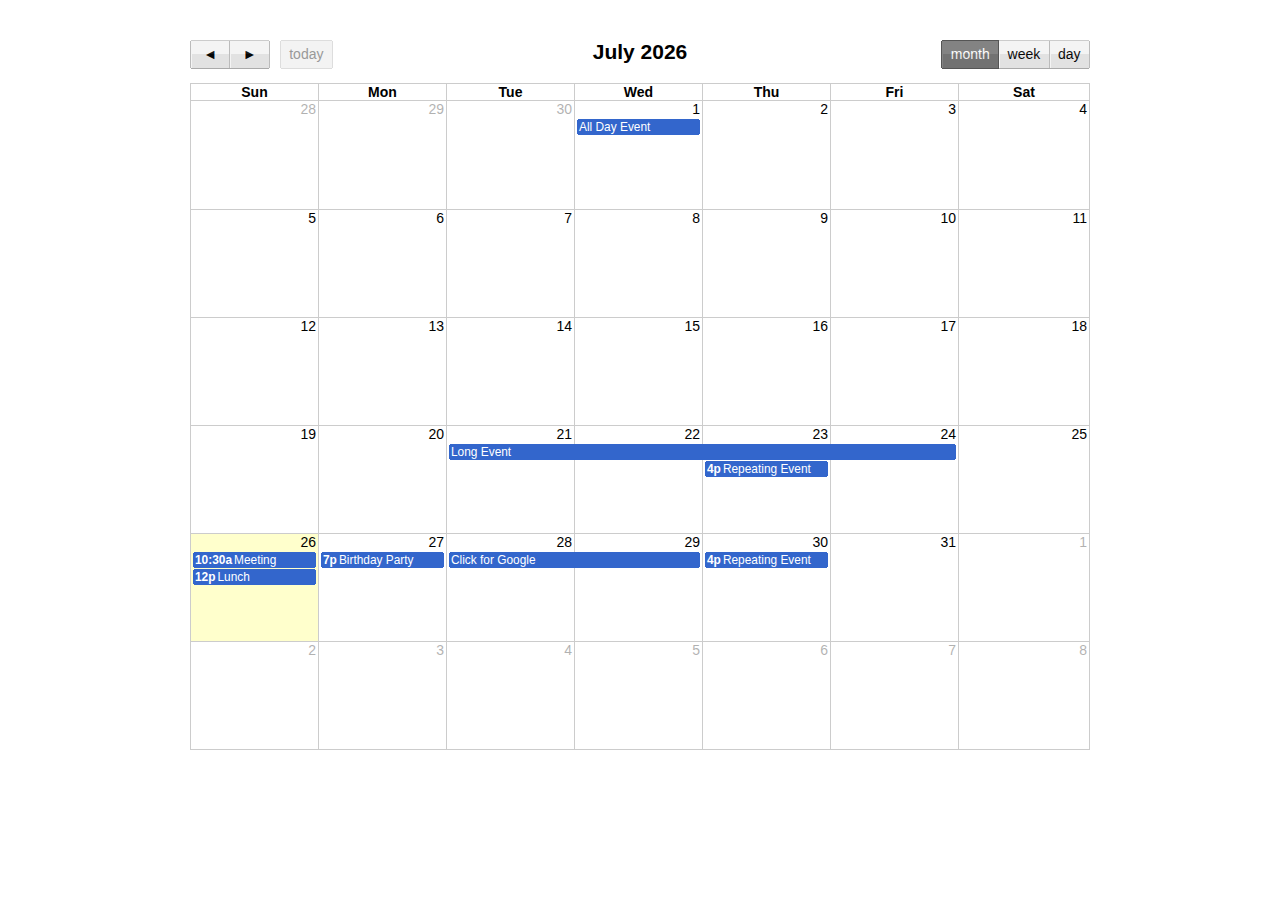
<file: target/classes/static/lib/fullcalendar-1.5.3/demos/agenda-views.html>
<!DOCTYPE html PUBLIC "-//W3C//DTD XHTML 1.0 Strict//EN" "http://www.w3.org/TR/xhtml1/DTD/xhtml1-strict.dtd">
<html>
<head>
<link rel='stylesheet' type='text/css' href='../fullcalendar/fullcalendar.css' />
<link rel='stylesheet' type='text/css' href='../fullcalendar/fullcalendar.print.css' media='print' />
<script type='text/javascript' src='../jquery/jquery-1.7.1.min.js'></script>
<script type='text/javascript' src='../jquery/jquery-ui-1.8.17.custom.min.js'></script>
<script type='text/javascript' src='../fullcalendar/fullcalendar.min.js'></script>
<script type='text/javascript'>

	$(document).ready(function() {
	
		var date = new Date();
		var d = date.getDate();
		var m = date.getMonth();
		var y = date.getFullYear();
		
		$('#calendar').fullCalendar({
			header: {
				left: 'prev,next today',
				center: 'title',
				right: 'month,agendaWeek,agendaDay'
			},
			editable: true,
			events: [
				{
					title: 'All Day Event',
					start: new Date(y, m, 1)
				},
				{
					title: 'Long Event',
					start: new Date(y, m, d-5),
					end: new Date(y, m, d-2)
				},
				{
					id: 999,
					title: 'Repeating Event',
					start: new Date(y, m, d-3, 16, 0),
					allDay: false
				},
				{
					id: 999,
					title: 'Repeating Event',
					start: new Date(y, m, d+4, 16, 0),
					allDay: false
				},
				{
					title: 'Meeting',
					start: new Date(y, m, d, 10, 30),
					allDay: false
				},
				{
					title: 'Lunch',
					start: new Date(y, m, d, 12, 0),
					end: new Date(y, m, d, 14, 0),
					allDay: false
				},
				{
					title: 'Birthday Party',
					start: new Date(y, m, d+1, 19, 0),
					end: new Date(y, m, d+1, 22, 30),
					allDay: false
				},
				{
					title: 'Click for Google',
					start: new Date(y, m, 28),
					end: new Date(y, m, 29),
					url: 'http://google.com/'
				}
			]
		});
		
	});

</script>
<style type='text/css'>

	body {
		margin-top: 40px;
		text-align: center;
		font-size: 14px;
		font-family: "Lucida Grande",Helvetica,Arial,Verdana,sans-serif;
		}

	#calendar {
		width: 900px;
		margin: 0 auto;
		}

</style>
</head>
<body>
<div id='calendar'></div>
</body>
</html>
</file>
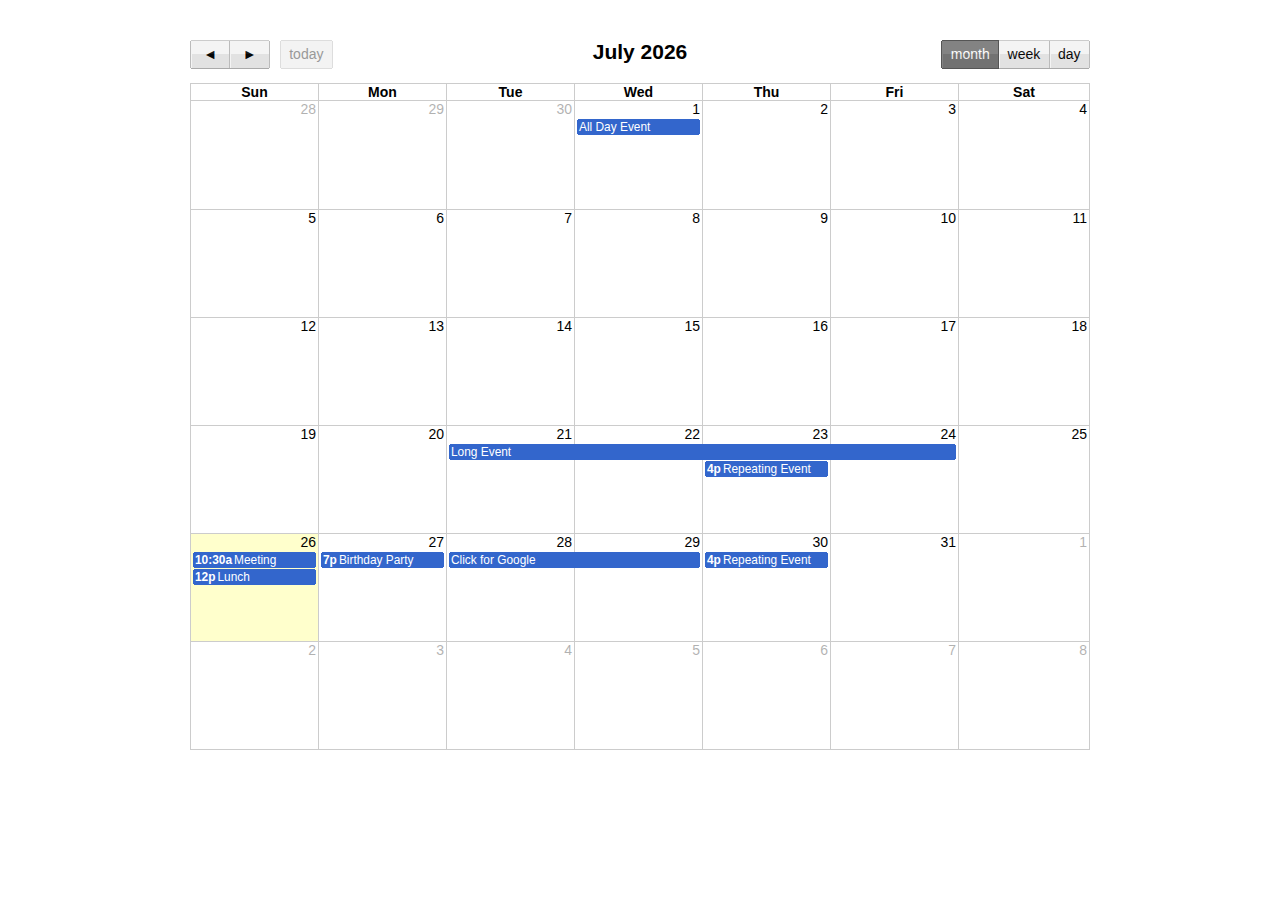
<file: target/classes/static/lib/fullcalendar-1.5.3/demos/basic-views.html>
<!DOCTYPE html PUBLIC "-//W3C//DTD XHTML 1.0 Strict//EN" "http://www.w3.org/TR/xhtml1/DTD/xhtml1-strict.dtd">
<html>
<head>
<link rel='stylesheet' type='text/css' href='../fullcalendar/fullcalendar.css' />
<link rel='stylesheet' type='text/css' href='../fullcalendar/fullcalendar.print.css' media='print' />
<script type='text/javascript' src='../jquery/jquery-1.7.1.min.js'></script>
<script type='text/javascript' src='../jquery/jquery-ui-1.8.17.custom.min.js'></script>
<script type='text/javascript' src='../fullcalendar/fullcalendar.min.js'></script>
<script type='text/javascript'>

	$(document).ready(function() {
	
		var date = new Date();
		var d = date.getDate();
		var m = date.getMonth();
		var y = date.getFullYear();
		
		$('#calendar').fullCalendar({
			header: {
				left: 'prev,next today',
				center: 'title',
				right: 'month,basicWeek,basicDay'
			},
			editable: true,
			events: [
				{
					title: 'All Day Event',
					start: new Date(y, m, 1)
				},
				{
					title: 'Long Event',
					start: new Date(y, m, d-5),
					end: new Date(y, m, d-2)
				},
				{
					id: 999,
					title: 'Repeating Event',
					start: new Date(y, m, d-3, 16, 0),
					allDay: false
				},
				{
					id: 999,
					title: 'Repeating Event',
					start: new Date(y, m, d+4, 16, 0),
					allDay: false
				},
				{
					title: 'Meeting',
					start: new Date(y, m, d, 10, 30),
					allDay: false
				},
				{
					title: 'Lunch',
					start: new Date(y, m, d, 12, 0),
					end: new Date(y, m, d, 14, 0),
					allDay: false
				},
				{
					title: 'Birthday Party',
					start: new Date(y, m, d+1, 19, 0),
					end: new Date(y, m, d+1, 22, 30),
					allDay: false
				},
				{
					title: 'Click for Google',
					start: new Date(y, m, 28),
					end: new Date(y, m, 29),
					url: 'http://google.com/'
				}
			]
		});
		
	});

</script>
<style type='text/css'>

	body {
		margin-top: 40px;
		text-align: center;
		font-size: 14px;
		font-family: "Lucida Grande",Helvetica,Arial,Verdana,sans-serif;
		}

	#calendar {
		width: 900px;
		margin: 0 auto;
		}

</style>
</head>
<body>
<div id='calendar'></div>
</body>
</html>
</file>
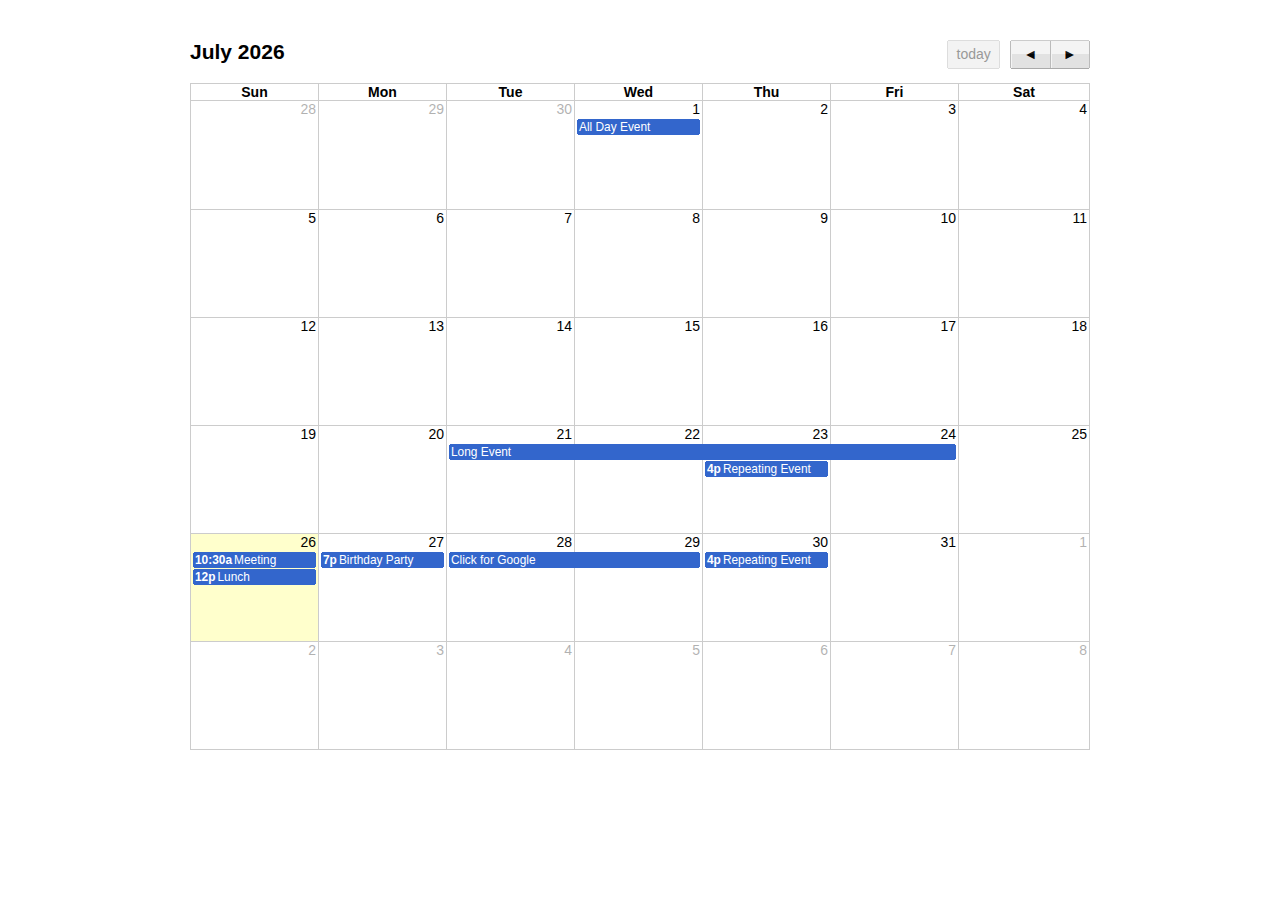
<file: target/classes/static/lib/fullcalendar-1.5.3/demos/default.html>
<!DOCTYPE html PUBLIC "-//W3C//DTD XHTML 1.0 Strict//EN" "http://www.w3.org/TR/xhtml1/DTD/xhtml1-strict.dtd">
<html>
<head>
<link rel='stylesheet' type='text/css' href='../fullcalendar/fullcalendar.css' />
<link rel='stylesheet' type='text/css' href='../fullcalendar/fullcalendar.print.css' media='print' />
<script type='text/javascript' src='../jquery/jquery-1.7.1.min.js'></script>
<script type='text/javascript' src='../jquery/jquery-ui-1.8.17.custom.min.js'></script>
<script type='text/javascript' src='../fullcalendar/fullcalendar.min.js'></script>
<script type='text/javascript'>

	$(document).ready(function() {
	
		var date = new Date();
		var d = date.getDate();
		var m = date.getMonth();
		var y = date.getFullYear();
		
		$('#calendar').fullCalendar({
			editable: true,
			events: [
				{
					title: 'All Day Event',
					start: new Date(y, m, 1)
				},
				{
					title: 'Long Event',
					start: new Date(y, m, d-5),
					end: new Date(y, m, d-2)
				},
				{
					id: 999,
					title: 'Repeating Event',
					start: new Date(y, m, d-3, 16, 0),
					allDay: false
				},
				{
					id: 999,
					title: 'Repeating Event',
					start: new Date(y, m, d+4, 16, 0),
					allDay: false
				},
				{
					title: 'Meeting',
					start: new Date(y, m, d, 10, 30),
					allDay: false
				},
				{
					title: 'Lunch',
					start: new Date(y, m, d, 12, 0),
					end: new Date(y, m, d, 14, 0),
					allDay: false
				},
				{
					title: 'Birthday Party',
					start: new Date(y, m, d+1, 19, 0),
					end: new Date(y, m, d+1, 22, 30),
					allDay: false
				},
				{
					title: 'Click for Google',
					start: new Date(y, m, 28),
					end: new Date(y, m, 29),
					url: 'http://google.com/'
				}
			]
		});
		
	});

</script>
<style type='text/css'>

	body {
		margin-top: 40px;
		text-align: center;
		font-size: 14px;
		font-family: "Lucida Grande",Helvetica,Arial,Verdana,sans-serif;
		}

	#calendar {
		width: 900px;
		margin: 0 auto;
		}

</style>
</head>
<body>
<div id='calendar'></div>
</body>
</html>
</file>
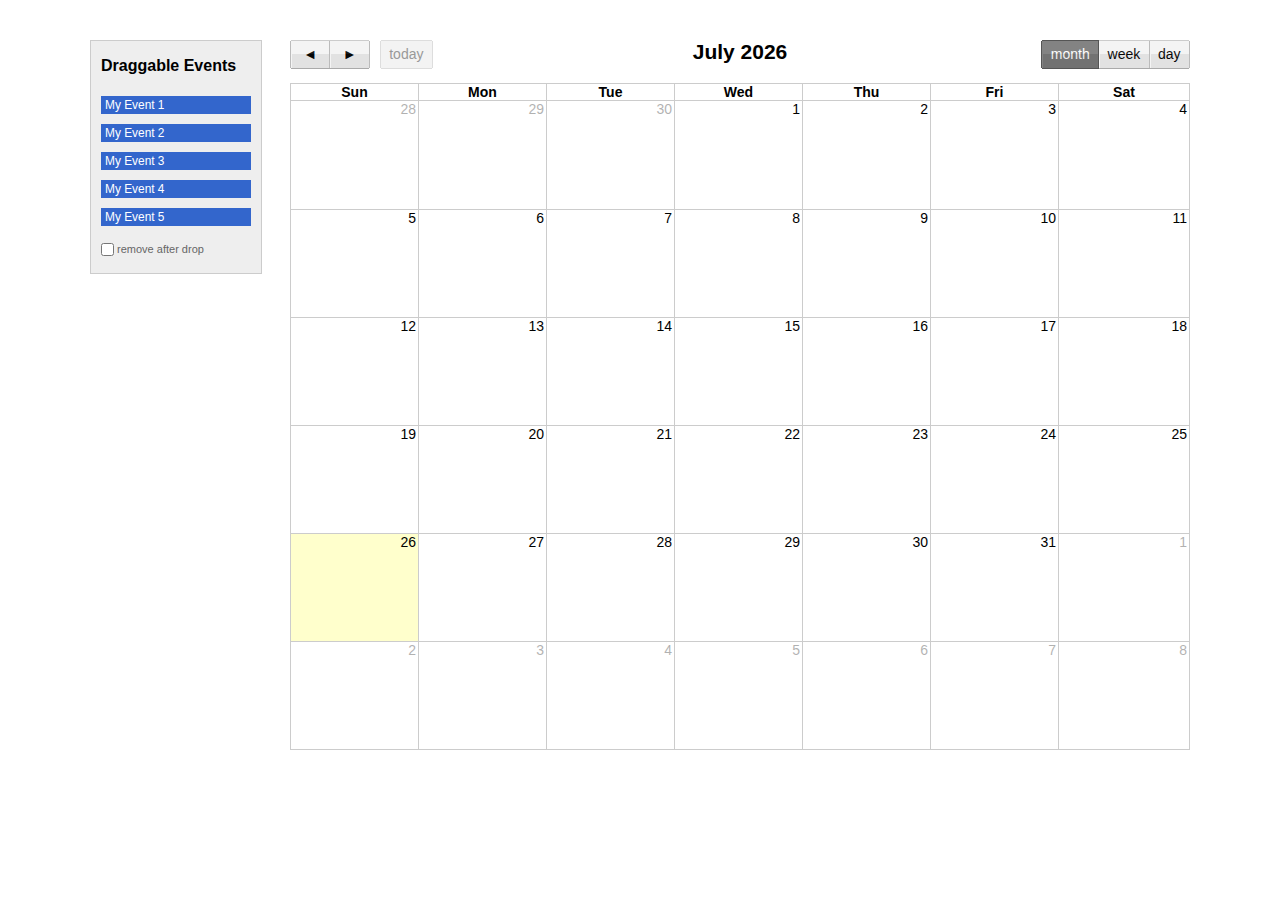
<file: target/classes/static/lib/fullcalendar-1.5.3/demos/external-dragging.html>
<!DOCTYPE html PUBLIC "-//W3C//DTD XHTML 1.0 Strict//EN" "http://www.w3.org/TR/xhtml1/DTD/xhtml1-strict.dtd">
<html>
<head>
<link rel='stylesheet' type='text/css' href='../fullcalendar/fullcalendar.css' />
<link rel='stylesheet' type='text/css' href='../fullcalendar/fullcalendar.print.css' media='print' />
<script type='text/javascript' src='../jquery/jquery-1.7.1.min.js'></script>
<script type='text/javascript' src='../jquery/jquery-ui-1.8.17.custom.min.js'></script>
<script type='text/javascript' src='../fullcalendar/fullcalendar.min.js'></script>
<script type='text/javascript'>

	$(document).ready(function() {
	
	
		/* initialize the external events
		-----------------------------------------------------------------*/
	
		$('#external-events div.external-event').each(function() {
		
			// create an Event Object (http://arshaw.com/fullcalendar/docs/event_data/Event_Object/)
			// it doesn't need to have a start or end
			var eventObject = {
				title: $.trim($(this).text()) // use the element's text as the event title
			};
			
			// store the Event Object in the DOM element so we can get to it later
			$(this).data('eventObject', eventObject);
			
			// make the event draggable using jQuery UI
			$(this).draggable({
				zIndex: 999,
				revert: true,      // will cause the event to go back to its
				revertDuration: 0  //  original position after the drag
			});
			
		});
	
	
		/* initialize the calendar
		-----------------------------------------------------------------*/
		
		$('#calendar').fullCalendar({
			header: {
				left: 'prev,next today',
				center: 'title',
				right: 'month,agendaWeek,agendaDay'
			},
			editable: true,
			droppable: true, // this allows things to be dropped onto the calendar !!!
			drop: function(date, allDay) { // this function is called when something is dropped
			
				// retrieve the dropped element's stored Event Object
				var originalEventObject = $(this).data('eventObject');
				
				// we need to copy it, so that multiple events don't have a reference to the same object
				var copiedEventObject = $.extend({}, originalEventObject);
				
				// assign it the date that was reported
				copiedEventObject.start = date;
				copiedEventObject.allDay = allDay;
				
				// render the event on the calendar
				// the last `true` argument determines if the event "sticks" (http://arshaw.com/fullcalendar/docs/event_rendering/renderEvent/)
				$('#calendar').fullCalendar('renderEvent', copiedEventObject, true);
				
				// is the "remove after drop" checkbox checked?
				if ($('#drop-remove').is(':checked')) {
					// if so, remove the element from the "Draggable Events" list
					$(this).remove();
				}
				
			}
		});
		
		
	});

</script>
<style type='text/css'>

	body {
		margin-top: 40px;
		text-align: center;
		font-size: 14px;
		font-family: "Lucida Grande",Helvetica,Arial,Verdana,sans-serif;
		}
		
	#wrap {
		width: 1100px;
		margin: 0 auto;
		}
		
	#external-events {
		float: left;
		width: 150px;
		padding: 0 10px;
		border: 1px solid #ccc;
		background: #eee;
		text-align: left;
		}
		
	#external-events h4 {
		font-size: 16px;
		margin-top: 0;
		padding-top: 1em;
		}
		
	.external-event { /* try to mimick the look of a real event */
		margin: 10px 0;
		padding: 2px 4px;
		background: #3366CC;
		color: #fff;
		font-size: .85em;
		cursor: pointer;
		}
		
	#external-events p {
		margin: 1.5em 0;
		font-size: 11px;
		color: #666;
		}
		
	#external-events p input {
		margin: 0;
		vertical-align: middle;
		}

	#calendar {
		float: right;
		width: 900px;
		}

</style>
</head>
<body>
<div id='wrap'>

<div id='external-events'>
<h4>Draggable Events</h4>
<div class='external-event'>My Event 1</div>
<div class='external-event'>My Event 2</div>
<div class='external-event'>My Event 3</div>
<div class='external-event'>My Event 4</div>
<div class='external-event'>My Event 5</div>
<p>
<input type='checkbox' id='drop-remove' /> <label for='drop-remove'>remove after drop</label>
</p>
</div>

<div id='calendar'></div>

<div style='clear:both'></div>
</div>
</body>
</html>
</file>
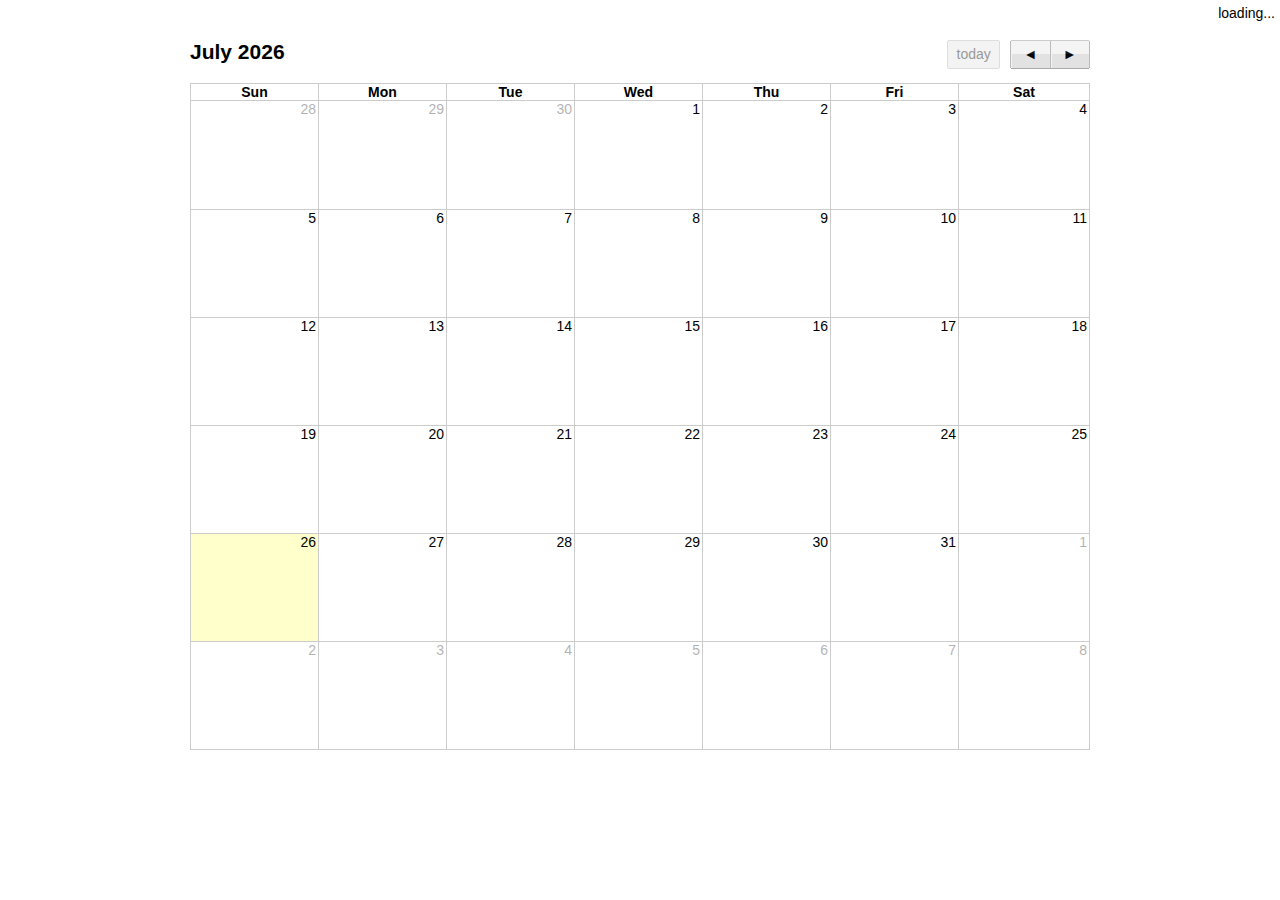
<file: target/classes/static/lib/fullcalendar-1.5.3/demos/gcal.html>
<!DOCTYPE html PUBLIC "-//W3C//DTD XHTML 1.0 Strict//EN" "http://www.w3.org/TR/xhtml1/DTD/xhtml1-strict.dtd">
<html>
<head>
<link rel='stylesheet' type='text/css' href='../fullcalendar/fullcalendar.css' />
<link rel='stylesheet' type='text/css' href='../fullcalendar/fullcalendar.print.css' media='print' />
<script type='text/javascript' src='../jquery/jquery-1.7.1.min.js'></script>
<script type='text/javascript' src='../jquery/jquery-ui-1.8.17.custom.min.js'></script>
<script type='text/javascript' src='../fullcalendar/fullcalendar.min.js'></script>
<script type='text/javascript' src='../fullcalendar/gcal.js'></script>
<script type='text/javascript'>

	$(document).ready(function() {
	
		$('#calendar').fullCalendar({
		
			// US Holidays
			events: 'http://www.google.com/calendar/feeds/usa__en%40holiday.calendar.google.com/public/basic',
			
			eventClick: function(event) {
				// opens events in a popup window
				window.open(event.url, 'gcalevent', 'width=700,height=600');
				return false;
			},
			
			loading: function(bool) {
				if (bool) {
					$('#loading').show();
				}else{
					$('#loading').hide();
				}
			}
			
		});
		
	});

</script>
<style type='text/css'>

	body {
		margin-top: 40px;
		text-align: center;
		font-size: 14px;
		font-family: "Lucida Grande",Helvetica,Arial,Verdana,sans-serif;
		}
		
	#loading {
		position: absolute;
		top: 5px;
		right: 5px;
		}

	#calendar {
		width: 900px;
		margin: 0 auto;
		}

</style>
</head>
<body>
<div id='loading' style='display:none'>loading...</div>
<div id='calendar'></div>
</body>
</html>
</file>
<file: target/classes/static/lib/fullcalendar-1.5.3/fullcalendar/fullcalendar.css>
/*
 * FullCalendar v1.5.3 Stylesheet
 *
 * Copyright (c) 2011 Adam Shaw
 * Dual licensed under the MIT and GPL licenses, located in
 * MIT-LICENSE.txt and GPL-LICENSE.txt respectively.
 *
 * Date: Mon Feb 6 22:40:40 2012 -0800
 *
 */


.fc {
	direction: ltr;
	text-align: left;
	}
	
.fc table {
	border-collapse: collapse;
	border-spacing: 0;
	}
	
html .fc,
.fc table {
	font-size: 1em;
	}
	
.fc td,
.fc th {
	padding: 0;
	vertical-align: top;
	}



/* Header
------------------------------------------------------------------------*/

.fc-header td {
	white-space: nowrap;
	}

.fc-header-left {
	width: 25%;
	text-align: left;
	}
	
.fc-header-center {
	text-align: center;
	}
	
.fc-header-right {
	width: 25%;
	text-align: right;
	}
	
.fc-header-title {
	display: inline-block;
	vertical-align: top;
	}
	
.fc-header-title h2 {
	margin-top: 0;
	white-space: nowrap;
	}
	
.fc .fc-header-space {
	padding-left: 10px;
	}
	
.fc-header .fc-button {
	margin-bottom: 1em;
	vertical-align: top;
	}
	
/* buttons edges butting together */

.fc-header .fc-button {
	margin-right: -1px;
	}
	
.fc-header .fc-corner-right {
	margin-right: 1px; /* back to normal */
	}
	
.fc-header .ui-corner-right {
	margin-right: 0; /* back to normal */
	}
	
/* button layering (for border precedence) */
	
.fc-header .fc-state-hover,
.fc-header .ui-state-hover {
	z-index: 2;
	}
	
.fc-header .fc-state-down {
	z-index: 3;
	}

.fc-header .fc-state-active,
.fc-header .ui-state-active {
	z-index: 4;
	}
	
	
	
/* Content
------------------------------------------------------------------------*/
	
.fc-content {
	clear: both;
	}
	
.fc-view {
	width: 100%; /* needed for view switching (when view is absolute) */
	overflow: hidden;
	}
	
	

/* Cell Styles
------------------------------------------------------------------------*/

.fc-widget-header,    /* <th>, usually */
.fc-widget-content {  /* <td>, usually */
	border: 1px solid #ccc;
	}
	
.fc-state-highlight { /* <td> today cell */ /* TODO: add .fc-today to <th> */
	background: #ffc;
	}
	
.fc-cell-overlay { /* semi-transparent rectangle while dragging */
	background: #9cf;
	opacity: .2;
	filter: alpha(opacity=20); /* for IE */
	}
	


/* Buttons
------------------------------------------------------------------------*/

.fc-button {
	position: relative;
	display: inline-block;
	cursor: pointer;
	}
	
.fc-state-default { /* non-theme */
	border-style: solid;
	border-width: 1px 0;
	}
	
.fc-button-inner {
	position: relative;
	float: left;
	overflow: hidden;
	}
	
.fc-state-default .fc-button-inner { /* non-theme */
	border-style: solid;
	border-width: 0 1px;
	}
	
.fc-button-content {
	position: relative;
	float: left;
	height: 1.9em;
	line-height: 1.9em;
	padding: 0 .6em;
	white-space: nowrap;
	}
	
/* icon (for jquery ui) */
	
.fc-button-content .fc-icon-wrap {
	position: relative;
	float: left;
	top: 50%;
	}
	
.fc-button-content .ui-icon {
	position: relative;
	float: left;
	margin-top: -50%;
	*margin-top: 0;
	*top: -50%;
	}
	
/* gloss effect */
	
.fc-state-default .fc-button-effect {
	position: absolute;
	top: 50%;
	left: 0;
	}
	
.fc-state-default .fc-button-effect span {
	position: absolute;
	top: -100px;
	left: 0;
	width: 500px;
	height: 100px;
	border-width: 100px 0 0 1px;
	border-style: solid;
	border-color: #fff;
	background: #444;
	opacity: .09;
	filter: alpha(opacity=9);
	}
	
/* button states (determines colors)  */
	
.fc-state-default,
.fc-state-default .fc-button-inner {
	border-style: solid;
	border-color: #ccc #bbb #aaa;
	background: #F3F3F3;
	color: #000;
	}
	
.fc-state-hover,
.fc-state-hover .fc-button-inner {
	border-color: #999;
	}
	
.fc-state-down,
.fc-state-down .fc-button-inner {
	border-color: #555;
	background: #777;
	}
	
.fc-state-active,
.fc-state-active .fc-button-inner {
	border-color: #555;
	background: #777;
	color: #fff;
	}
	
.fc-state-disabled,
.fc-state-disabled .fc-button-inner {
	color: #999;
	border-color: #ddd;
	}
	
.fc-state-disabled {
	cursor: default;
	}
	
.fc-state-disabled .fc-button-effect {
	display: none;
	}
	
	

/* Global Event Styles
------------------------------------------------------------------------*/
	 
.fc-event {
	border-style: solid;
	border-width: 0;
	font-size: .85em;
	cursor: default;
	}
	
a.fc-event,
.fc-event-draggable {
	cursor: pointer;
	}
	
a.fc-event {
	text-decoration: none;
	}
	
.fc-rtl .fc-event {
	text-align: right;
	}
	
.fc-event-skin {
	border-color: #36c;     /* default BORDER color */
	background-color: #36c; /* default BACKGROUND color */
	color: #fff;            /* default TEXT color */
	}
	
.fc-event-inner {
	position: relative;
	width: 100%;
	height: 100%;
	border-style: solid;
	border-width: 0;
	overflow: hidden;
	}
	
.fc-event-time,
.fc-event-title {
	padding: 0 1px;
	}
	
.fc .ui-resizable-handle { /*** TODO: don't use ui-resizable anymore, change class ***/
	display: block;
	position: absolute;
	z-index: 99999;
	overflow: hidden; /* hacky spaces (IE6/7) */
	font-size: 300%;  /* */
	line-height: 50%; /* */
	}
	
	
	
/* Horizontal Events
------------------------------------------------------------------------*/

.fc-event-hori {
	border-width: 1px 0;
	margin-bottom: 1px;
	}
	
/* resizable */
	
.fc-event-hori .ui-resizable-e {
	top: 0           !important; /* importants override pre jquery ui 1.7 styles */
	right: -3px      !important;
	width: 7px       !important;
	height: 100%     !important;
	cursor: e-resize;
	}
	
.fc-event-hori .ui-resizable-w {
	top: 0           !important;
	left: -3px       !important;
	width: 7px       !important;
	height: 100%     !important;
	cursor: w-resize;
	}
	
.fc-event-hori .ui-resizable-handle {
	_padding-bottom: 14px; /* IE6 had 0 height */
	}
	
	
	
/* Fake Rounded Corners (for buttons and events)
------------------------------------------------------------*/
	
.fc-corner-left {
	margin-left: 1px;
	}
	
.fc-corner-left .fc-button-inner,
.fc-corner-left .fc-event-inner {
	margin-left: -1px;
	}
	
.fc-corner-right {
	margin-right: 1px;
	}
	
.fc-corner-right .fc-button-inner,
.fc-corner-right .fc-event-inner {
	margin-right: -1px;
	}
	
.fc-corner-top {
	margin-top: 1px;
	}
	
.fc-corner-top .fc-event-inner {
	margin-top: -1px;
	}
	
.fc-corner-bottom {
	margin-bottom: 1px;
	}
	
.fc-corner-bottom .fc-event-inner {
	margin-bottom: -1px;
	}
	
	
	
/* Fake Rounded Corners SPECIFICALLY FOR EVENTS
-----------------------------------------------------------------*/
	
.fc-corner-left .fc-event-inner {
	border-left-width: 1px;
	}
	
.fc-corner-right .fc-event-inner {
	border-right-width: 1px;
	}
	
.fc-corner-top .fc-event-inner {
	border-top-width: 1px;
	}
	
.fc-corner-bottom .fc-event-inner {
	border-bottom-width: 1px;
	}
	
	
	
/* Reusable Separate-border Table
------------------------------------------------------------*/

table.fc-border-separate {
	border-collapse: separate;
	}
	
.fc-border-separate th,
.fc-border-separate td {
	border-width: 1px 0 0 1px;
	}
	
.fc-border-separate th.fc-last,
.fc-border-separate td.fc-last {
	border-right-width: 1px;
	}
	
.fc-border-separate tr.fc-last th,
.fc-border-separate tr.fc-last td {
	border-bottom-width: 1px;
	}
	
.fc-border-separate tbody tr.fc-first td,
.fc-border-separate tbody tr.fc-first th {
	border-top-width: 0;
	}
	
	

/* Month View, Basic Week View, Basic Day View
------------------------------------------------------------------------*/

.fc-grid th {
	text-align: center;
	}
	
.fc-grid .fc-day-number {
	float: right;
	padding: 0 2px;
	}
	
.fc-grid .fc-other-month .fc-day-number {
	opacity: 0.3;
	filter: alpha(opacity=30); /* for IE */
	/* opacity with small font can sometimes look too faded
	   might want to set the 'color' property instead
	   making day-numbers bold also fixes the problem */
	}
	
.fc-grid .fc-day-content {
	clear: both;
	padding: 2px 2px 1px; /* distance between events and day edges */
	}
	
/* event styles */
	
.fc-grid .fc-event-time {
	font-weight: bold;
	}
	
/* right-to-left */
	
.fc-rtl .fc-grid .fc-day-number {
	float: left;
	}
	
.fc-rtl .fc-grid .fc-event-time {
	float: right;
	}
	
	

/* Agenda Week View, Agenda Day View
------------------------------------------------------------------------*/

.fc-agenda table {
	border-collapse: separate;
	}
	
.fc-agenda-days th {
	text-align: center;
	}
	
.fc-agenda .fc-agenda-axis {
	width: 50px;
	padding: 0 4px;
	vertical-align: middle;
	text-align: right;
	white-space: nowrap;
	font-weight: normal;
	}
	
.fc-agenda .fc-day-content {
	padding: 2px 2px 1px;
	}
	
/* make axis border take precedence */
	
.fc-agenda-days .fc-agenda-axis {
	border-right-width: 1px;
	}
	
.fc-agenda-days .fc-col0 {
	border-left-width: 0;
	}
	
/* all-day area */
	
.fc-agenda-allday th {
	border-width: 0 1px;
	}
	
.fc-agenda-allday .fc-day-content {
	min-height: 34px; /* TODO: doesnt work well in quirksmode */
	_height: 34px;
	}
	
/* divider (between all-day and slots) */
	
.fc-agenda-divider-inner {
	height: 2px;
	overflow: hidden;
	}
	
.fc-widget-header .fc-agenda-divider-inner {
	background: #eee;
	}
	
/* slot rows */
	
.fc-agenda-slots th {
	border-width: 1px 1px 0;
	}
	
.fc-agenda-slots td {
	border-width: 1px 0 0;
	background: none;
	}
	
.fc-agenda-slots td div {
	height: 20px;
	}
	
.fc-agenda-slots tr.fc-slot0 th,
.fc-agenda-slots tr.fc-slot0 td {
	border-top-width: 0;
	}

.fc-agenda-slots tr.fc-minor th,
.fc-agenda-slots tr.fc-minor td {
	border-top-style: dotted;
	}
	
.fc-agenda-slots tr.fc-minor th.ui-widget-header {
	*border-top-style: solid; /* doesn't work with background in IE6/7 */
	}
	


/* Vertical Events
------------------------------------------------------------------------*/

.fc-event-vert {
	border-width: 0 1px;
	}
	
.fc-event-vert .fc-event-head,
.fc-event-vert .fc-event-content {
	position: relative;
	z-index: 2;
	width: 100%;
	overflow: hidden;
	}
	
.fc-event-vert .fc-event-time {
	white-space: nowrap;
	font-size: 10px;
	}
	
.fc-event-vert .fc-event-bg { /* makes the event lighter w/ a semi-transparent overlay  */
	position: absolute;
	z-index: 1;
	top: 0;
	left: 0;
	width: 100%;
	height: 100%;
	background: #fff;
	opacity: .3;
	filter: alpha(opacity=30);
	}
	
.fc .ui-draggable-dragging .fc-event-bg, /* TODO: something nicer like .fc-opacity */
.fc-select-helper .fc-event-bg {
	display: none\9; /* for IE6/7/8. nested opacity filters while dragging don't work */
	}
	
/* resizable */
	
.fc-event-vert .ui-resizable-s {
	bottom: 0        !important; /* importants override pre jquery ui 1.7 styles */
	width: 100%      !important;
	height: 8px      !important;
	overflow: hidden !important;
	line-height: 8px !important;
	font-size: 11px  !important;
	font-family: monospace;
	text-align: center;
	cursor: s-resize;
	}
	
.fc-agenda .ui-resizable-resizing { /* TODO: better selector */
	_overflow: hidden;
	}
</file>
<file: target/classes/static/lib/fullcalendar-1.5.3/fullcalendar/fullcalendar.print.css>
/*
 * FullCalendar v1.5.3 Print Stylesheet
 *
 * Include this stylesheet on your page to get a more printer-friendly calendar.
 * When including this stylesheet, use the media='print' attribute of the <link> tag.
 * Make sure to include this stylesheet IN ADDITION to the regular fullcalendar.css.
 *
 * Copyright (c) 2011 Adam Shaw
 * Dual licensed under the MIT and GPL licenses, located in
 * MIT-LICENSE.txt and GPL-LICENSE.txt respectively.
 *
 * Date: Mon Feb 6 22:40:40 2012 -0800
 *
 */
 
 
 /* Events
-----------------------------------------------------*/
 
.fc-event-skin {
	background: none !important;
	color: #000 !important;
	}
	
/* horizontal events */
	
.fc-event-hori {
	border-width: 0 0 1px 0 !important;
	border-bottom-style: dotted !important;
	border-bottom-color: #000 !important;
	padding: 1px 0 0 0 !important;
	}
	
.fc-event-hori .fc-event-inner {
	border-width: 0 !important;
	padding: 0 1px !important;
	}
	
/* vertical events */
	
.fc-event-vert {
	border-width: 0 0 0 1px !important;
	border-left-style: dotted !important;
	border-left-color: #000 !important;
	padding: 0 1px 0 0 !important;
	}
	
.fc-event-vert .fc-event-inner {
	border-width: 0 !important;
	padding: 1px 0 !important;
	}
	
.fc-event-bg {
	display: none !important;
	}
	
.fc-event .ui-resizable-handle {
	display: none !important;
	}
</file>
